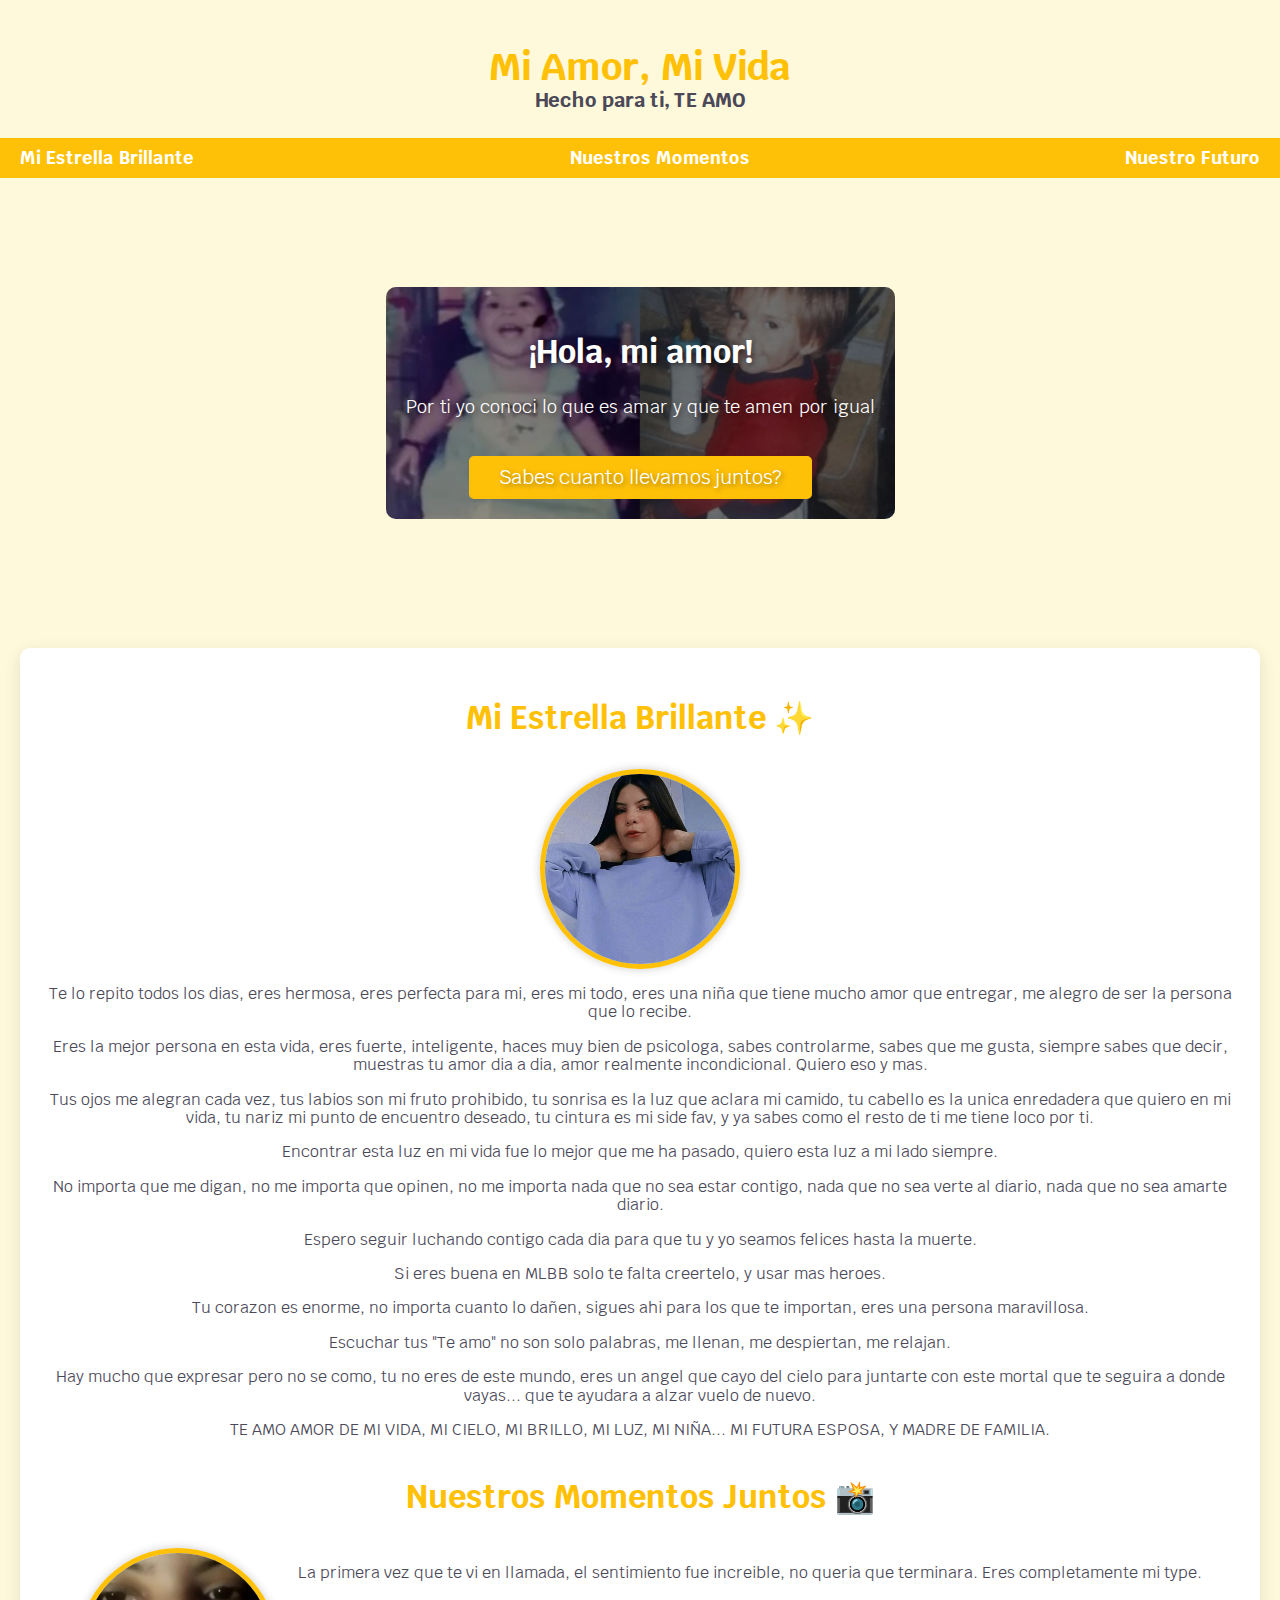
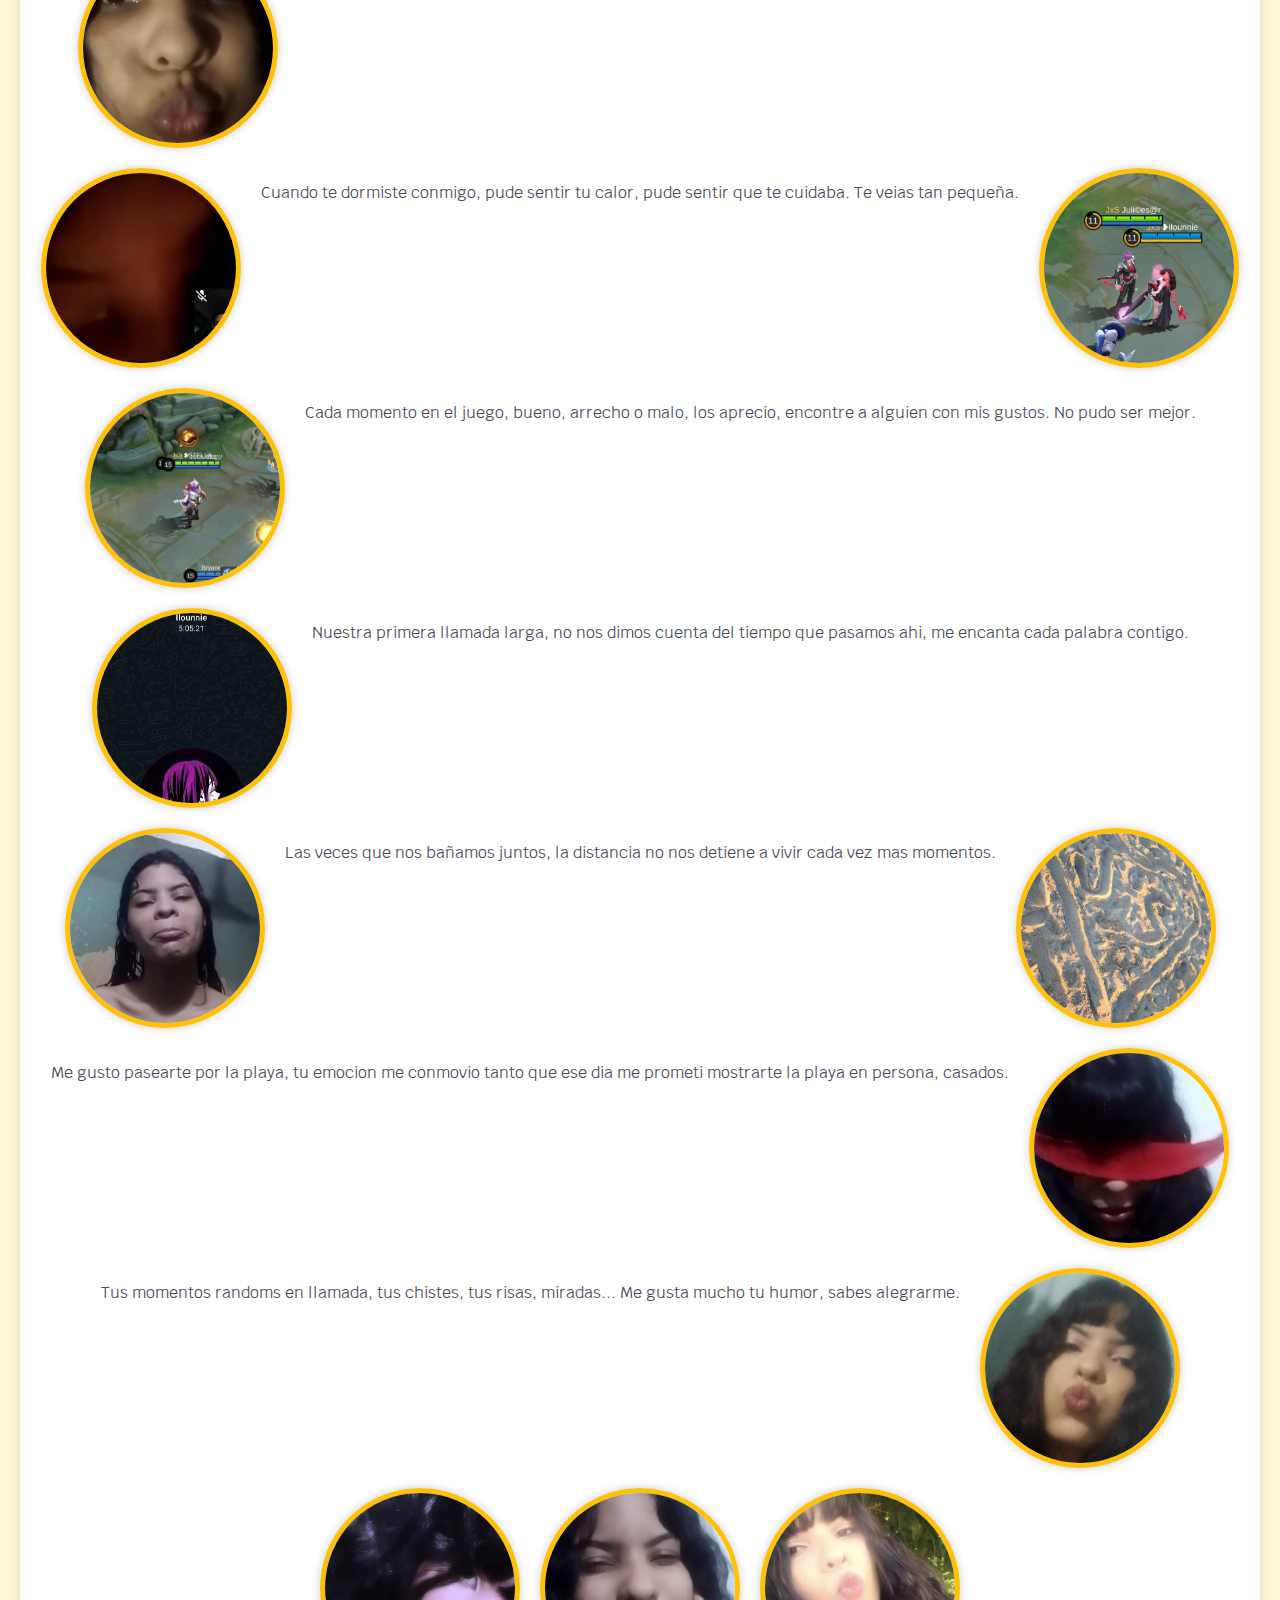
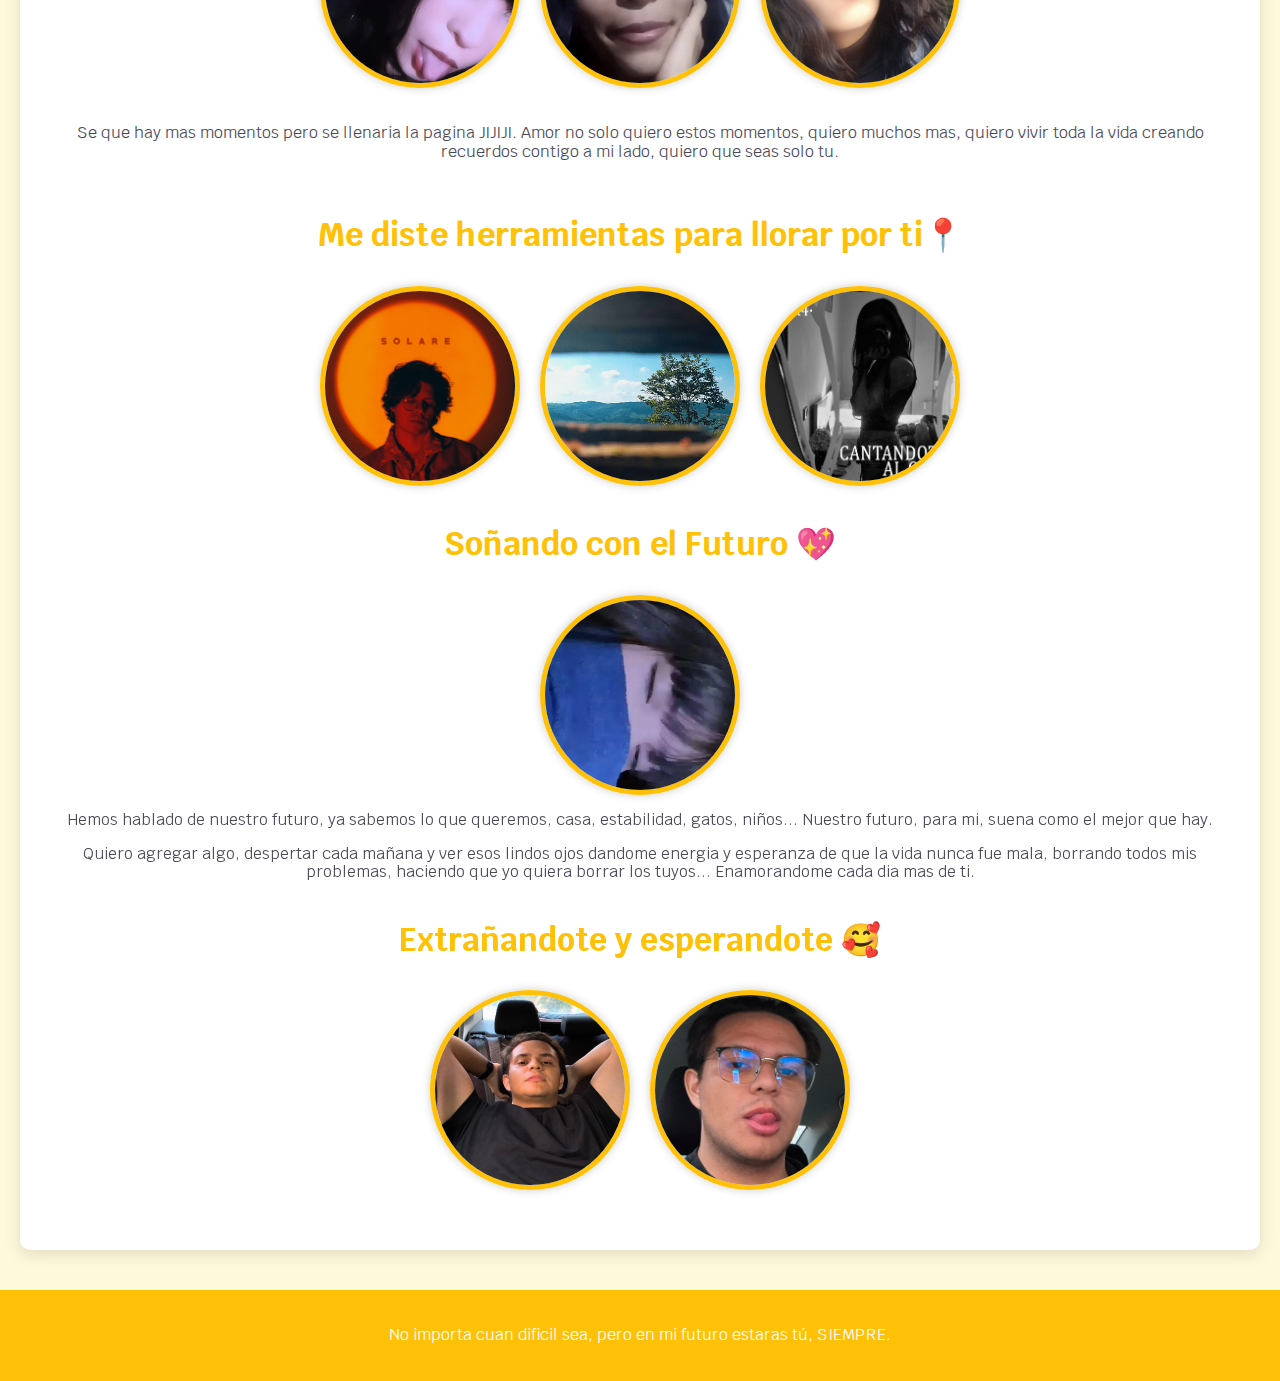
<file: index.html>
<!DOCTYPE html>
<html lang="es">
<head>
    <meta charset="UTF-8">
    <meta name="viewport" content="width=device-width, initial-scale=1.0">

    <link rel="preload" href="normalize.css" as="style">
    <link rel="stylesheet" href="normalize.css">

    <link rel="preconnect" href="https://fonts.googleapis.com">
    <link rel="preconnect" href="https://fonts.gstatic.com" crossorigin>
    <link href="https://fonts.googleapis.com/css2?family=Krub:wght@400;700&display=swap" rel="stylesheet">

    <link rel="preload" href="styles.css" as="style">
    <link rel="stylesheet" href="styles.css">
    <title>Document</title>
</head>

    <body>
    <header>
        <h1 class="titulo">Mi Amor, Mi Vida <span>Hecho para ti, TE AMO</span></h1>
    </header>

    <div class="nav-bg">
        <nav class="navegacion-principal contenedor">
            <a href="#estrella-brillante">Mi Estrella Brillante</a>
            <a href="#momentos">Nuestros Momentos</a>
            <a href="#futuro">Nuestro Futuro</a>
        </nav>
    </div>

    <section class="hero" id="inicio">
        <div class="contenedor-hero">
            <h2>¡Hola, mi amor!</h2>
            <div class="frase">
                <p>Por ti yo conoci lo que es amar y que te amen por igual</p>
                <a class="boton-mostrar-contador" href="#">Sabes cuanto llevamos juntos? </a>
            </div>
            
        </div>
    </section>

    <main class="sombra">
        <div id="contador-contenedor" class="oculto">
            <h2 class="fecha-inicio">Desde: --/--/----</h2>
            <p id="contador-tiempo" class="mensaje-contador"></p>
        </div>

        <section class="servicio" id="estrella-brillante">
            <h3>Mi Estrella Brillante ✨</h3>
            <div class="iconos">
                <img src="image/Miestrella.jpg" alt="ella" class="imagen-redonda">
            </div>
            <p>Te lo repito todos los dias, eres hermosa, eres perfecta para mi, eres mi todo, eres una niña que tiene mucho amor que entregar, me alegro de ser la persona que lo recibe.</p>
            <p>Eres la mejor persona en esta vida, eres fuerte, inteligente, haces muy bien de psicologa, sabes controlarme, sabes que me gusta, siempre sabes que decir, muestras tu amor dia a dia, amor realmente incondicional. Quiero eso y mas.</p>
            <p>Tus ojos me alegran cada vez, tus labios son mi fruto prohibido, tu sonrisa es la luz que aclara mi camido, tu cabello es la unica enredadera que quiero en mi vida, tu nariz mi punto de encuentro deseado, tu cintura es mi side fav, y ya sabes como el resto de ti me tiene loco por ti.</p>
            <p>Encontrar esta luz en mi vida fue lo mejor que me ha pasado, quiero esta luz a mi lado siempre.</p>
            <p>No importa que me digan, no me importa que opinen, no me importa nada que no sea estar contigo, nada que no sea verte al diario, nada que no sea amarte diario.</p>
            <p>Espero seguir luchando contigo cada dia para que tu y yo seamos felices hasta la muerte.</p>
            <p>Si eres buena en MLBB solo te falta creertelo, y usar mas heroes.</p>
            <p>Tu corazon es enorme, no importa cuanto lo dañen, sigues ahi para los que te importan, eres una persona maravillosa.</p>
            <p>Escuchar tus "Te amo" no son solo palabras, me llenan, me despiertan, me relajan.</p>
            <p>Hay mucho que expresar pero no se como, tu no eres de este mundo, eres un angel que cayo del cielo para juntarte con este mortal que te seguira a donde vayas... que te ayudara a alzar vuelo de nuevo.</p>
            <p> TE AMO AMOR DE MI VIDA, MI CIELO, MI BRILLO, MI LUZ, MI NIÑA... MI FUTURA ESPOSA, Y MADRE DE FAMILIA.</p>
        </section>

        <section class="servicio" id="momentos">
            <h3>Nuestros Momentos Juntos 📸</h3>
            <div class="iconos">
                <img src="image/moment1.jpg" alt="llamada" class="imagen-redonda">
                <p>La primera vez que te vi en llamada, el sentimiento fue increible, no queria que terminara. Eres completamente mi type.</p>
                <img src="image/moment2.jpg" alt="sueño" class="imagen-redonda">
                <p>Cuando te dormiste conmigo, pude sentir tu calor, pude sentir que te cuidaba. Te veias tan pequeña.</p>
                <img src="image/momMLBB1.jpg" alt="mlbb1" class="imagen-redonda">
                <img src="image/momMLBB2.jpg" alt="mlbb2" class="imagen-redonda">
                <p>Cada momento en el juego, bueno, arrecho o malo, los aprecio, encontre a alguien con mis gustos. No pudo ser mejor.</p>
                <img src="image/longcall.jpg" alt="long" class="imagen-redonda">
                <p>Nuestra primera llamada larga, no nos dimos cuenta del tiempo que pasamos ahi, me encanta cada palabra contigo.</p>
                <img src="image/baño.jpg" alt="sueño" class="imagen-redonda">
                <p>Las veces que nos bañamos juntos, la distancia no nos detiene a vivir cada vez mas momentos.</p>
                <img src="image/playa.jpg" alt="sueño" class="imagen-redonda">
                <p>Me gusto pasearte por la playa, tu emocion me conmovio tanto que ese dia me prometi mostrarte la playa en persona, casados.</p>
                <img src="image/ramdom1.jpg" alt="sueño" class="imagen-redonda">
                <p>Tus momentos randoms en llamada, tus chistes, tus risas, miradas... Me gusta mucho tu humor, sabes alegrarme.</p>
                <img src="image/1.jpg" alt="sueño" class="imagen-redonda">
                <img src="image/2.jpg" alt="sueño" class="imagen-redonda">
                <img src="image/3.jpg" alt="sueño" class="imagen-redonda">
                <img src="image/4.jpg" alt="sueño" class="imagen-redonda">
                <p>Se que hay mas momentos pero se llenaria la pagina JIJIJI. Amor no solo quiero estos momentos, quiero muchos mas, quiero vivir toda la vida creando recuerdos contigo a mi lado, quiero que seas solo tu.</p>
            </div>
        </section>

        <section class="servicio" id="songs">
            <h3>Me diste herramientas para llorar por ti📍</h3>
            <div class="iconos">
                <img src="image/solecito.png" alt="Un lugar especial para los dos" class="imagen-redonda">
                <img src="image/altamar.png" alt="Un lugar especial para los dos" class="imagen-redonda">
                <img src="image/oido.png" alt="Un lugar especial para los dos" class="imagen-redonda">
            </div>
        </section>

        <section class="servicio" id="futuro">
            <h3>Soñando con el Futuro 💖</h3>
            <div class="iconos">
                <video class="video-futuro" autoplay loop muted playsinline>
                    <source src="image/ojitos.mp4" type="video/mp4">
                    Tu navegador no soporta videos.
                </video>
            </div>
            <p>Hemos hablado de nuestro futuro, ya sabemos lo que queremos, casa, estabilidad, gatos, niños... Nuestro futuro, para mi, suena como el mejor que hay.</p>
            <p>Quiero agregar algo, despertar cada mañana y ver esos lindos ojos dandome energia y esperanza de que la vida nunca fue mala, borrando todos mis problemas, haciendo que yo quiera borrar los tuyos... Enamorandome cada dia mas de ti.</p>
        </section>

        <section class="servicio" id="extrañando">
            <h3>Extrañandote y esperandote 🥰​</h3>
            <div class="iconos">
                <img src="image/1.1.jpg" alt="Un lugar especial para los dos" class="imagen-redonda">
                <img src="image/1.2.jpg" alt="Un lugar especial para los dos" class="imagen-redonda">
            </div>
            <p></p>
        </section>
    </main>

    <footer class="footer">
        <p>No importa cuan dificil sea, pero en mi futuro estaras tú, SIEMPRE.</p>
    </footer>

    <script src="app.js"></script>
</body>
</html>
</file>
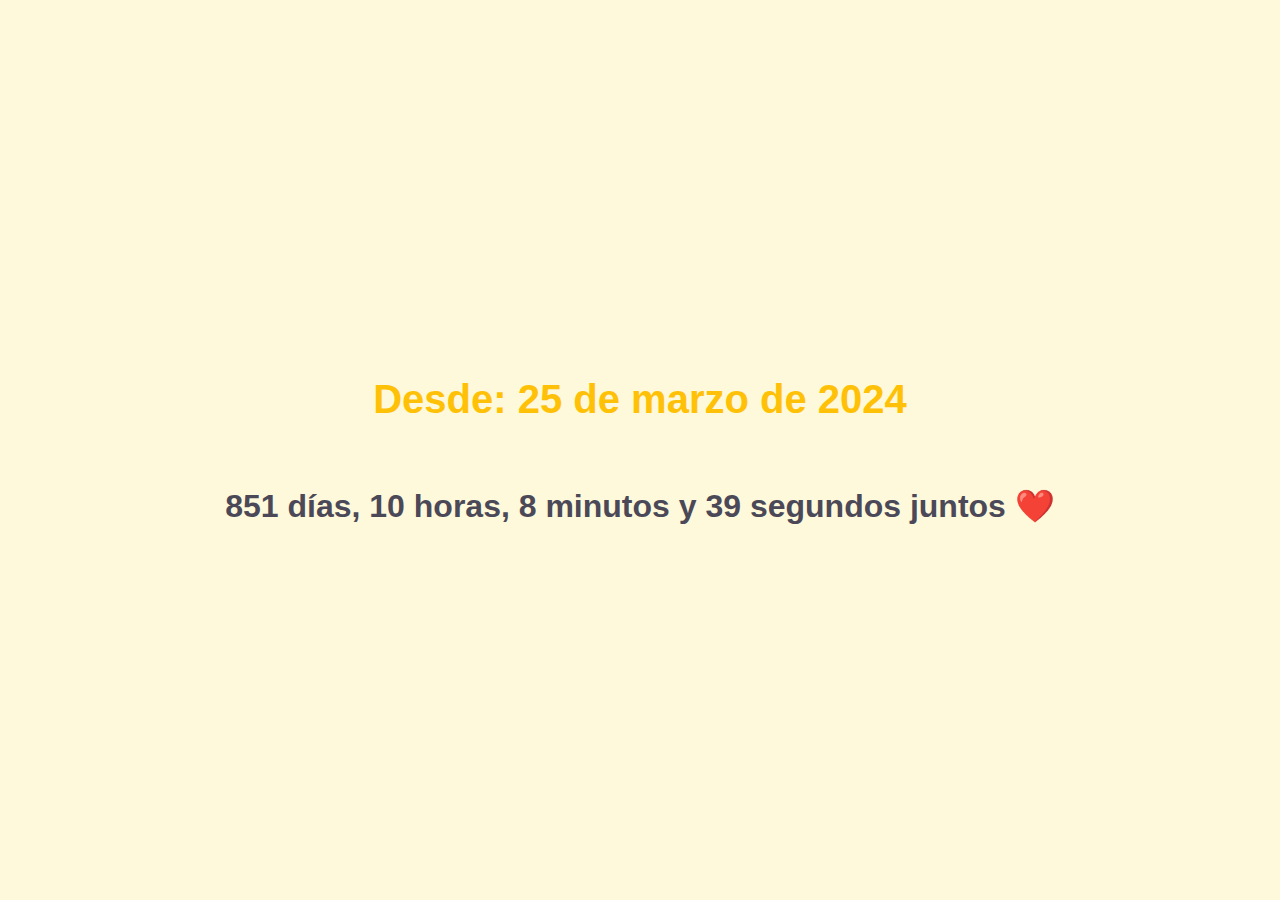
<file: contador.html>
<!DOCTYPE html>
<html lang="es">
<head>
    <meta charset="UTF-8">
    <meta name="viewport" content="width=device-width, initial-scale=1.0">
    <title>¡Sorpresa! 💖</title>
    <style>
        body {
            font-family: sans-serif;
            display: flex;
            flex-direction: column;
            justify-content: center;
            align-items: center;
            height: 100vh;
            margin: 0;
            background-color: #FFF9DB;
            text-align: center;
        }
        h2 {
            color: #FFC107;
            font-size: 2.5rem;
        }
        p {
            font-size: 2rem;
            color: #4B4958;
            font-weight: bold;
        }
    </style>
</head>
<body>
    <h2 id="fecha-inicio">Desde: --/--/----</h2>
    <p id="contador-tiempo"></p>

    <script>
        const fechaInicio = new Date('2024-03-25T00:00:00'); // ¡Actualiza tu fecha aquí!
        const contadorElemento = document.getElementById('contador-tiempo');
        const fechaInicioElemento = document.getElementById('fecha-inicio');

        // Actualizar la fecha de inicio
        const fechaFormateada = fechaInicio.toLocaleDateString('es-ES', {
            year: 'numeric',
            month: 'long',
            day: 'numeric'
        });
        fechaInicioElemento.textContent = `Desde: ${fechaFormateada}`;
        
        function actualizarContador() {
            const ahora = new Date();
            const diferencia = ahora - fechaInicio;
            const dias = Math.floor(diferencia / (1000 * 60 * 60 * 24));
            const horas = Math.floor((diferencia % (1000 * 60 * 60 * 24)) / (1000 * 60 * 60));
            const minutos = Math.floor((diferencia % (1000 * 60 * 60)) / (1000 * 60));
            const segundos = Math.floor((diferencia % (1000 * 60)) / 1000);
            
            contadorElemento.textContent = `${dias} días, ${horas} horas, ${minutos} minutos y ${segundos} segundos juntos ❤️`;
        }
        
        setInterval(actualizarContador, 1000);
        actualizarContador();
    </script>
</body>
</html>
</file>
<file: styles.css>
:root {
    --amarillo: #FFC107;
    --amarilloClaro: #FFF9DB;
    --grisOscuro: #4B4958;
    --fuenteKrub: 'Krub', sans-serif;
}

html {
    font-size: 62.5%;
    box-sizing: border-box;
    scroll-behavior: smooth;
}

*, *:before, *:after {
    box-sizing: inherit;
}

body {
    font-size: 1.6rem;
    font-family: var(--fuenteKrub);
    background-color: var(--amarilloClaro);
    color: var(--grisOscuro);
    margin: 0;
}

/* Encabezado */
header {
    padding-top: 2rem;
}

.titulo {
    font-size: 3.8rem;
    text-align: center;
    color: var(--amarillo);
}

.titulo span {
    font-size: 2rem;
    color: var(--grisOscuro);
    display: block;
}

/* Navegación principal */
.nav-bg {
    background-color: var(--amarillo);
}

.navegacion-principal {
    display: flex;
    flex-direction: column;
    align-items: center;
}

@media (min-width: 768px) {
    .navegacion-principal {
        flex-direction: row;
        justify-content: space-between;
    }
}

.navegacion-principal a {
    color: white;
    text-decoration: none;
    font-size: 1.8rem;
    font-weight: 700;
    padding: 1rem 2rem;
    display: block;
}

.navegacion-principal a:hover {
    background-color: #E3BC2C;
}

/* Sección Hero (Inicio) */
.hero {
    background-image: url('https://images.unsplash.com/photo-1549419137-97d81a179603?crop=entropy&cs=tinysrgb&fit=max&fm=jpg&ixid=M3w1MDkwOHwwfDF8c2VhcmNofDR8fHllbGxvdyUyMGZsb3dlcnN8ZW58MHx8fHwxNjk5NDU4OTU1fDA&ixlib=rb-4.0.3&q=80&w=1080');
    background-repeat: no-repeat;
    background-size: cover;
    background-position: center;
    height: 45rem;
    position: relative;
    margin-bottom: 2rem;
    display: flex;
    justify-content: center;
    align-items: center;
    text-shadow: 2px 2px 5px rgba(0, 0, 0, 0.4);
    color: white;
}

.contenedor-hero {
    text-align: center;
    padding: 2rem;
    background-image: url('image/peque.jpg'); /* Agregamos tu imagen */
    background-size: cover; /* Ajusta la imagen para cubrir todo el contenedor */
    background-position: center; /* Centra la imagen */
    background-repeat: no-repeat; /* Evita que la imagen se repita */
    border-radius: 1rem;
    position: relative; /* Necesario para la capa semitransparente */
    color: white; /* Cambiamos el color del texto para que se lea sobre la imagen */
}

.contenedor-hero::before { /* Esto crea una capa semitransparente sobre la imagen */
    content: '';
    position: absolute;
    top: 0;
    left: 0;
    right: 0;
    bottom: 0;
    background-color: rgba(0, 0, 0, 0.4); /* Capa oscura semitransparente */
    border-radius: 1rem; /* Mismo borde que el contenedor */
    z-index: 1; /* Asegura que esté sobre la imagen pero debajo del texto */
}

.contenedor-hero h2,
.contenedor-hero p,
.contenedor-hero .boton-mostrar-contador { /* Asegura que el texto y el botón estén por encima de la capa oscura */
    position: relative;
    z-index: 2;
    color: white; /* Asegura que el texto sea blanco para que resalte */
}

.frase p {
    font-size: 1.8rem;
}

.boton-mostrar-contador {
    background-color: var(--amarillo);
    color: white;
    padding: 1rem 3rem;
    font-size: 2rem;
    text-decoration: none;
    border-radius: 0.5rem;
    display: inline-block;
    margin-top: 2rem;
}

.boton-mostrar-contador:hover {
    background-color: #E3BC2C;
}

/* Contenido Principal y Secciones */
.sombra {
    box-shadow: 0px 5px 15px 0px rgba(112, 112, 112, 0.2);
    padding: 2rem;
    background-color: white;
    border-radius: 1rem;
    margin: 2rem;
}

h2, h3 {
    text-align: center;
    color: var(--amarillo);
    font-size: 3.2rem;
}

.servicio {
    margin-bottom: 4rem;
    text-align: center;
}

.iconos {
    display: flex;
    justify-content: center;
    flex-wrap: wrap;
    gap: 2rem;
    margin-top: 2rem;
}

.imagen-redonda {
    width: 200px;
    height: 200px;
    object-fit: cover;
    border-radius: 50%;
    border: 5px solid var(--amarillo);
    box-shadow: 0 0 10px rgba(0, 0, 0, 0.2);
}

/* Estilo del contador */
#contador-contenedor.oculto {
    display: none;
}

.mensaje-contador {
    font-size: 2.5rem;
    font-weight: bold;
    color: #E3BC2C;
    margin: 1rem 0;
}

.fecha-inicio {
    color: var(--grisOscuro);
    font-size: 1.8rem;
}

/* Pie de página */
.footer {
    padding: 2rem;
    background-color: var(--amarillo);
    color: white;
    text-align: center;
    margin-top: 4rem;
}

/* Media Queries para diseño responsivo */
@media (max-width: 767px) {
    .sombra {
        margin: 1rem;
    }
    .hero {
        height: 35rem;
    }
    .titulo {
        font-size: 3rem;
    }
    .titulo span {
        font-size: 1.6rem;
    }
    .navegacion-principal a {
        padding: 0.8rem;
        font-size: 1.6rem;
    }
    h2, h3 {
        font-size: 2.8rem;
    }
    .mensaje-contador {
        font-size: 2rem;
    }
    .imagen-redonda {
        width: 150px;
        height: 150px;
    }
}

.video-futuro {
    width: 200px; /* Mismo tamaño que las imágenes */
    height: 200px;
    object-fit: cover; /* Asegura que el video cubra el área sin distorsionarse */
    border-radius: 50%; /* Lo hace redondo */
    border: 5px solid var(--amarillo); /* Borde amarillo */
    box-shadow: 0 0 10px rgba(0, 0, 0, 0.2); /* Sombra */
}

/* Ajuste para móviles */
@media (max-width: 767px) {
    .video-futuro {
        width: 150px;
        height: 150px;
    }
}
</file>
